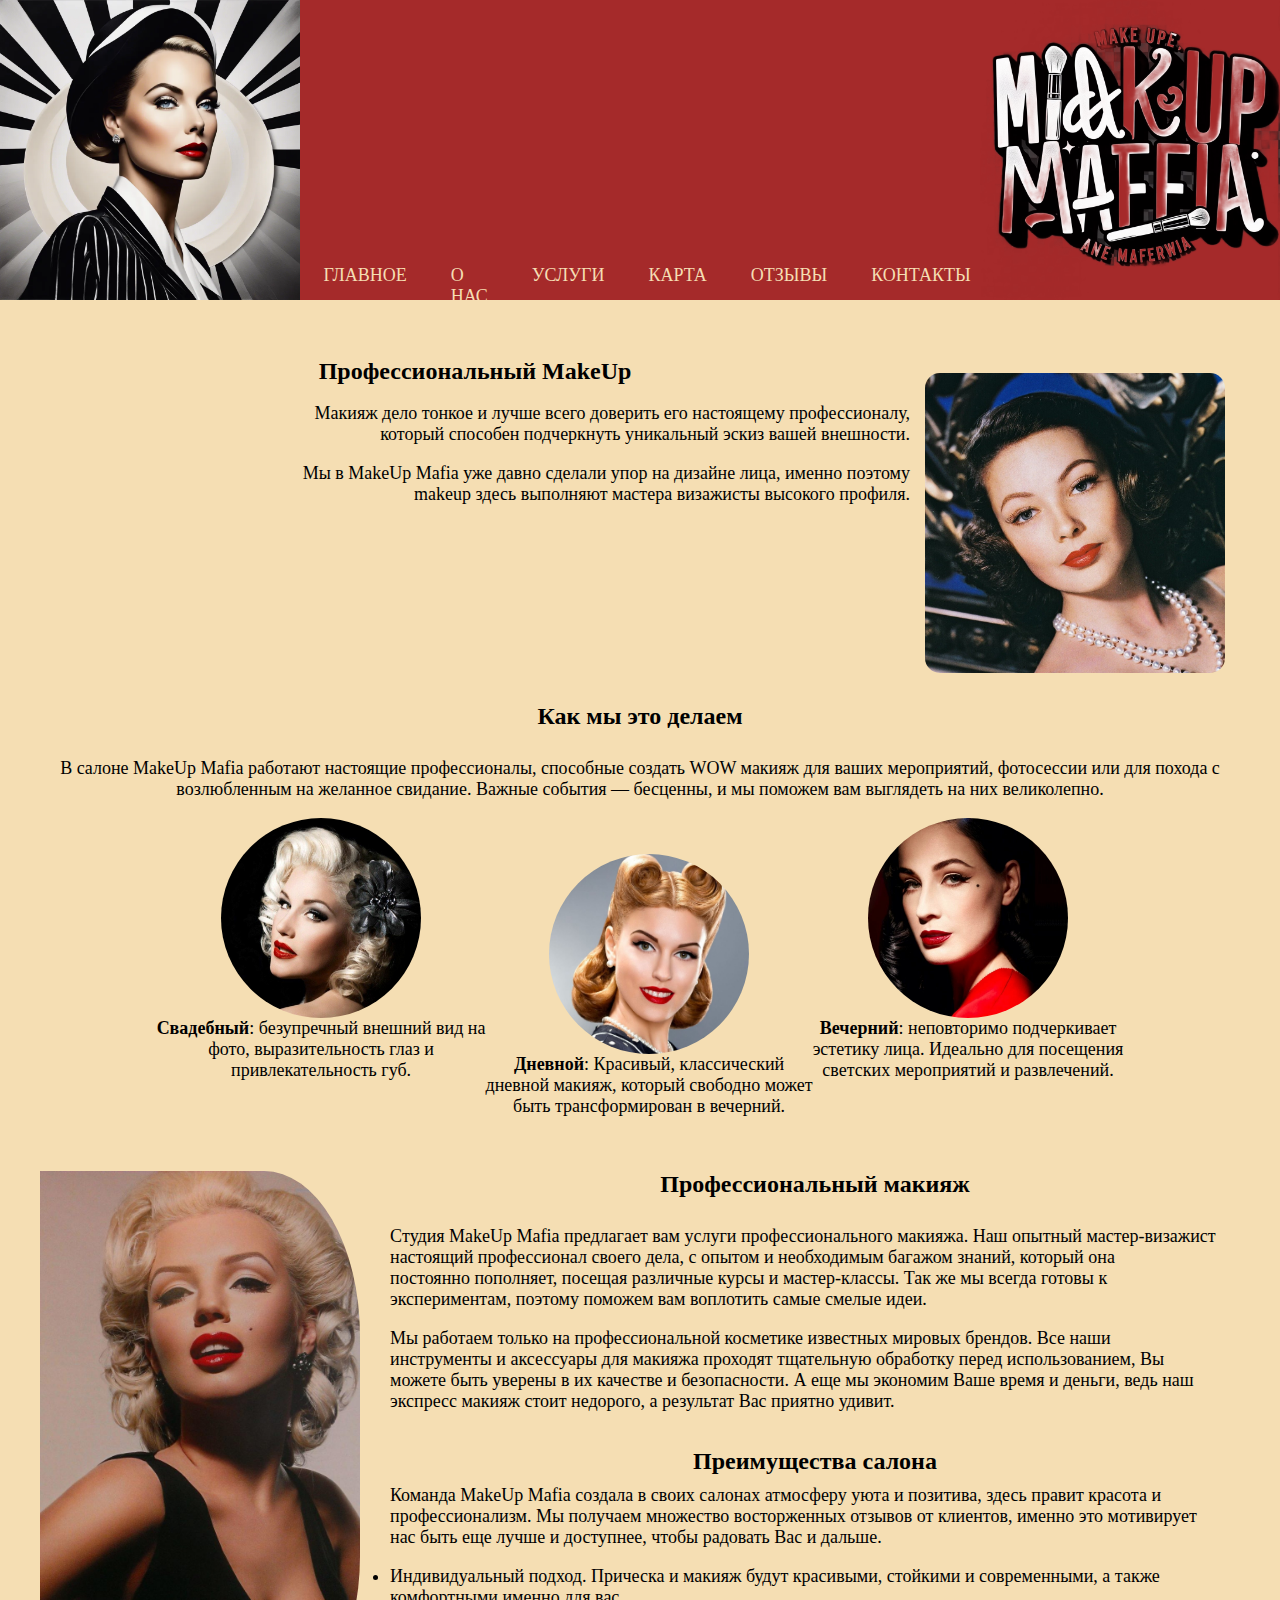
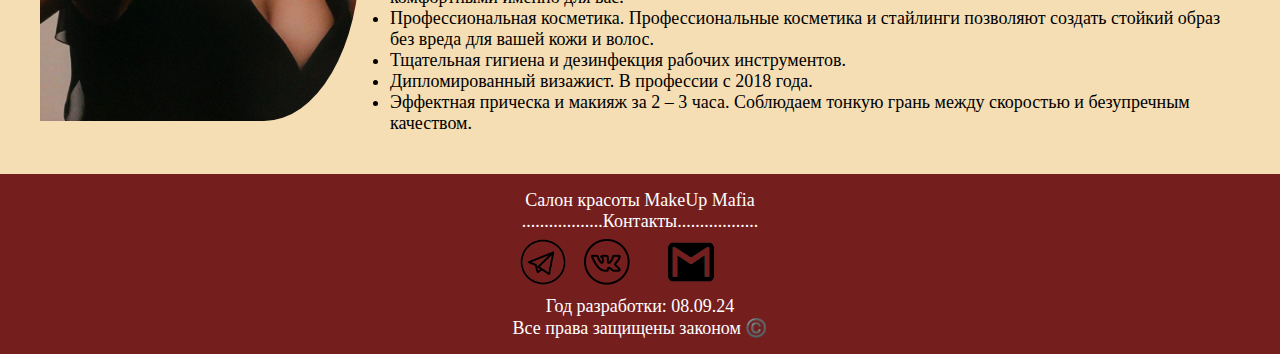
<file: index.html>
<!DOCTYPE html>
<html lang="en">
<head>
    <meta charset="UTF-8">
    <meta name="viewport" content="width=device-width, initial-scale=1.0">
    <title>Главная</title>
    <link rel="stylesheet" href="style.css">
    <link rel="shortcut icon" href="images/logo-head.png"> <!--Логотип для вкладки браузера-->
</head>
<body>
    <div class="shapcka"> <!--Контент в шабке-->

        <div class="images1">
            <a href=index.html><img src="images/log.png"></a>
        </div>

        <div class="navigation">                        <!--Навигация-->
            <nav>
                <a href="index.html">Главное</a>
                <a href="about us.html">О нас</a>
                <a href="services.html">Услуги</a>
                <a href="map.html">Карта</a>
                <a href="reviews.html">Отзывы</a>
                <a href="contacts.html">Контакты</a>
            </nav>
        </div>                                          <!--Коней навигации-->

        <div class="images2">     <!--Картинка справо-->
            <a href=index.html><img src="images/photo.png"></a>
        </div>



    </div>              <!--Конец контента в шабке-->
    <br>
    <div class="info"> <!--Контейнер с контентом-->
        <div class="images4"> <!--Изображение справо-->
        <img class="" src="images/model1.jpg" hspace=-100 vspace=-200 align=right>
        </div>
        <h1 align="center">Профессиональный MakeUp</h1>
        <br>
        <div class="text">
        <p>Макияж дело тонкое и лучше всего доверить его настоящему профессионалу,</p>
        <p> который способен подчеркнуть уникальный эскиз вашей внешности.</p>
        <br>
        <p>Мы в MakeUp Mafia уже давно сделали упор на дизайне лица, именно поэтому</p>
        <p>makeup здесь выполняют мастера визажисты высокого профиля.</p>
        </div>
        <br>
        <br>
        <br>
        <br>
        <br>
        <br>
        <br>
        <br>
        <br>
        <br>
        <br>
        
        <h2 align="center">Как мы это делаем</h2>
        <br>
        
        <p class="cent">В салоне MakeUp Mafia работают настоящие профессионалы, способные создать WOW макияж для ваших мероприятий, фотосессии или для похода с возлюбленным на желанное свидание. Важные события — бесценны, и мы поможем вам выглядеть на них великолепно.</p>
        <br>
        <div class="features-block">   <!--Изображения с подписями-->
            <div class="image">
              <span>
                  <picture>
                    <div class="images3">
                      <img  src="images/model2.jpg" alt="">
                    </div>
                  </picture>
                  <p class="cent"><b>Свадебный</b>: безупречный внешний вид на</p>
                  <p class="cent">фото, выразительность глаз и</p>
                  <p class="cent">привлекательность губ.</p>
                  </span>
              <span>
                <br>
                <br>
                  <picture>
                    <div class="images3">
                      <img  src="images/model3.jpg" alt="">
                    </div>
                  </picture>
                  <p class="cent"><b>Дневной</b>: Красивый, классический</p>
                  <p class="cent">дневной макияж, который свободно может</p>
                  <p class="cent">быть трансформирован в вечерний.</p>
                  </span>
              <span>
                  <picture>
                    <div class="images3">
                      <img  src="images/model4.jpg" alt="">
                    </div>
                  </picture>
                  <p class="cent"><b>Вечерний</b>: неповторимо подчеркивает</p>
                  <p class="cent">эстетику лица. Идеально для посещения</p>
                  <p class="cent">светских мероприятий и развлечений.</p>
                  </span>
            </div>
          </div>
          <br>
          <br>
          <br>
        <div class="images5"> <!--Изображение слево-->
            <img src="images/model5.jpg" width="320" height="550" align="left">
        </div>
        <h2 align="center">Профессиональный макияж</h2>
        <br>
        <p>Cтудия MakeUp Mafia предлагает вам услуги профессионального макияжа. Наш опытный мастер-визажист</p>
        <p>настоящий профессионал своего дела, с опытом и необходимым багажом знаний, который она</p>
        <p>постоянно пополняет, посещая различные курсы и мастер-классы. Так же мы всегда готовы к</p>
        <p>экспериментам, поэтому поможем вам воплотить самые смелые идеи.</p>
        <br>
        <p>Мы работаем только на профессиональной косметике известных мировых брендов. Все наши</p>
        <p>инструменты и аксессуары для макияжа проходят тщательную обработку перед использованием, Вы</p>
        <p>можете быть уверены в их качестве и безопасности. А еще мы экономим Ваше время и деньги, ведь наш</p>
        <p>экспресс макияж стоит недорого, а результат Вас приятно удивит.</p>
        <br>
        <br>
        <h2 align="center">Преимущества салона</h2>
        <p>Команда MakeUp Mafia создала в своих салонах атмосферу уюта и позитива, здесь правит красота и</p>
        <p>профессионализм. Мы получаем множество восторженных отзывов от клиентов, именно это мотивирует</p>
        <p>нас быть еще лучше и доступнее, чтобы радовать Вас и дальше.</p>
        <br>
        <div class="spisok">
        <ul>
            <li>Индивидуальный подход. Прическа и макияж будут красивыми, стойкими и современными, а также комфортными именно для вас.</li>
            <li>Профессиональная косметика. Профессиональные косметика и стайлинги позволяют создать стойкий образ без вреда для вашей кожи и волос.</li>
            <li>Тщательная гигиена и дезинфекция рабочих инструментов.</li>
            <li>Дипломированный визажист. В профессии с 2018 года.</li>
            <li>Эффектная прическа и макияж за 2 – 3 часа. Соблюдаем тонкую грань между скоростью и безупречным качеством.</li>
        </ul>
        </div>
    </div>    <!--Конец контейнера с контентом-->

    <div class="podval">   <!--Подвал-->
        <div class="contact">
            <p>Салон красоты MakeUp Mafia</p>
            <p>..................Контакты..................</p>
            <a href="https://t.me/Plomdar"><img src="images/tg.png" width="50" height="50"></a>
            <a href="https://vk.com/id517436220"><img src="images/vk.png" width="50" height="50"></a>
            <a href="konyxov833@gmail.com"><img src="images/gmail.png" width="90" height="50"></a>
            <p>Год разработки: 08.09.24</p>
            <p>Все права защищены законом ©️</p>
        </div>
    </div> <!--Конец подвала-->
    
</body>
</html>
</file>
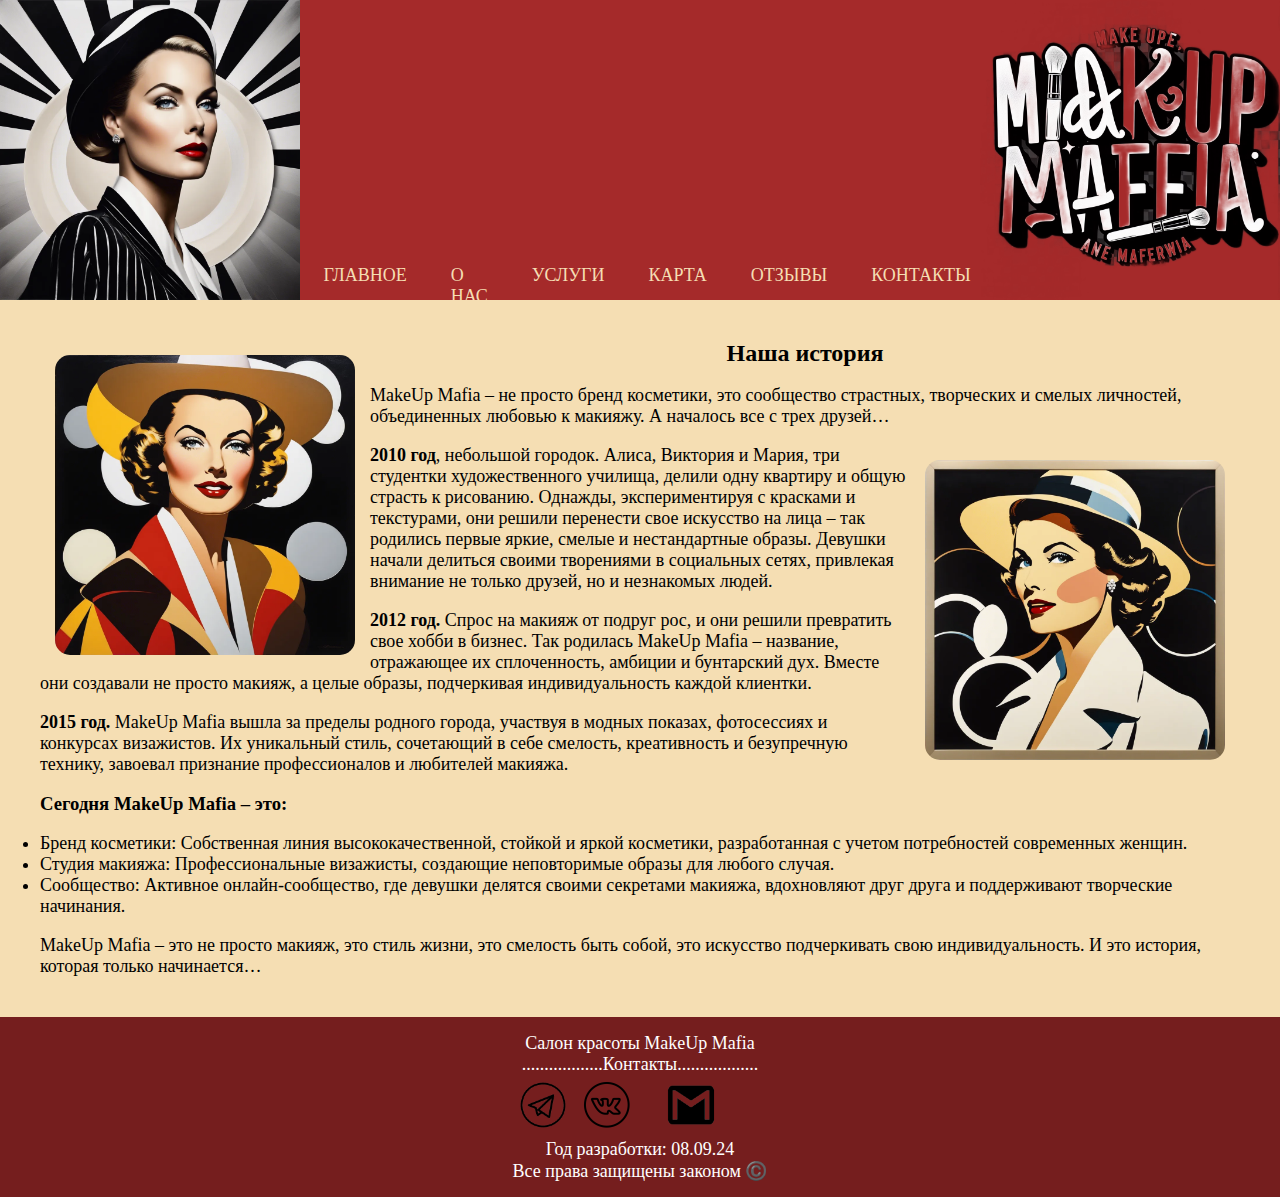
<file: about us.html>
<!DOCTYPE html>
<html lang="en">
<head>
    <meta charset="UTF-8">
    <meta name="viewport" content="width=device-width, initial-scale=1.0">
    <title>О нас</title>
    <link rel="stylesheet" href="style.css">
    <link rel="shortcut icon" href="images/logo-head.png"> <!--Логотип для вкладки браузера-->
</head>
<body>
    <div class="shapcka"> <!--Контент в шабке-->

        <div class="images1">
            <a href=index.html><img src="images/log.png"></a>
        </div>

        <div class="navigation">                        <!--Навигация-->
            <nav>
                <a href="index.html">Главное</a>
                <a href="about us.html">О нас</a>
                <a href="services.html">Услуги</a>
                <a href="map.html">Карта</a>
                <a href="reviews.html">Отзывы</a>
                <a href="contacts.html">Контакты</a>
            </nav>
        </div>                                          <!--Коней навигации-->

        <div class="images2">     <!--Картинка справо-->
            <a href=index.html><img src="images/photo.png"></a>
        </div>



    </div>              <!--Конец контента в шабке-->

    <div class="info">   <!--Контейнер с контентом-->
        <div class="images4">
            <img class="" src="images/11.png" hspace=-100 vspace=-200 align=left>
            </div>
        <h1 align="center">Наша история</h1>
        <br>
        <p>MakeUp Mafia – не просто бренд косметики, это сообщество страстных, творческих и смелых личностей, объединенных любовью к макияжу. А началось все с трех друзей…</p>
        <br>
        <div class="images4">
            <img class="" src="images/10.png" hspace=-100 vspace=-200 align="right">
        </div>
        <p><b>2010 год</b>, небольшой городок.  Алиса, Виктория и Мария, три студентки художественного училища, делили одну квартиру и общую страсть к рисованию. Однажды, экспериментируя с красками и текстурами, они решили перенести свое искусство на лица – так родились первые яркие, смелые и нестандартные образы. Девушки начали делиться своими творениями в социальных сетях, привлекая внимание не только друзей, но и незнакомых людей.</p>
        <br>
        
        <p><b>2012 год.</b> Спрос на макияж от подруг рос, и они решили превратить свое хобби в бизнес. Так родилась MakeUp Mafia – название, отражающее их сплоченность, амбиции и бунтарский дух. Вместе они создавали не просто макияж, а целые образы, подчеркивая индивидуальность каждой клиентки.</p>
        <br>
        <p><b>2015 год.</b> MakeUp Mafia вышла за пределы родного города, участвуя в модных показах, фотосессиях и конкурсах визажистов. Их уникальный стиль, сочетающий в себе смелость, креативность и безупречную технику, завоевал признание профессионалов и любителей макияжа.</p>
        <br>
        <h3>Сегодня MakeUp Mafia – это:</h3>
        <br>
        <div class="spisok">
        <ul>
            <li>Бренд косметики: Собственная линия высококачественной, стойкой и яркой косметики, разработанная с учетом потребностей современных женщин.</li>
            <li>Студия макияжа: Профессиональные визажисты, создающие неповторимые образы для любого случая.</li>
            <li>Сообщество: Активное онлайн-сообщество, где девушки делятся своими секретами макияжа, вдохновляют друг друга и поддерживают творческие начинания.</li>
        </ul>
    </div>
        <br>
        <p>MakeUp Mafia – это не просто макияж, это стиль жизни, это смелость быть собой, это искусство подчеркивать свою индивидуальность.  И это история, которая только начинается…</p>
    </div>      <!--Конец контейнера с контентом-->

    <div class="podval">   <!--Подвал-->
        <div class="contact">
            <p>Салон красоты MakeUp Mafia</p>
            <p>..................Контакты..................</p>
            <a href="https://t.me/Plomdar"><img src="images/tg.png" width="50" height="50"></a>
            <a href="https://vk.com/id517436220"><img src="images/vk.png" width="50" height="50"></a>
            <a href="konyxov833@gmail.com"><img src="images/gmail.png" width="90" height="50"></a>
            <p>Год разработки: 08.09.24</p>
            <p>Все права защищены законом ©️</p>
        </div>
    </div> <!--THE END-->
</body>
</html>
</file>
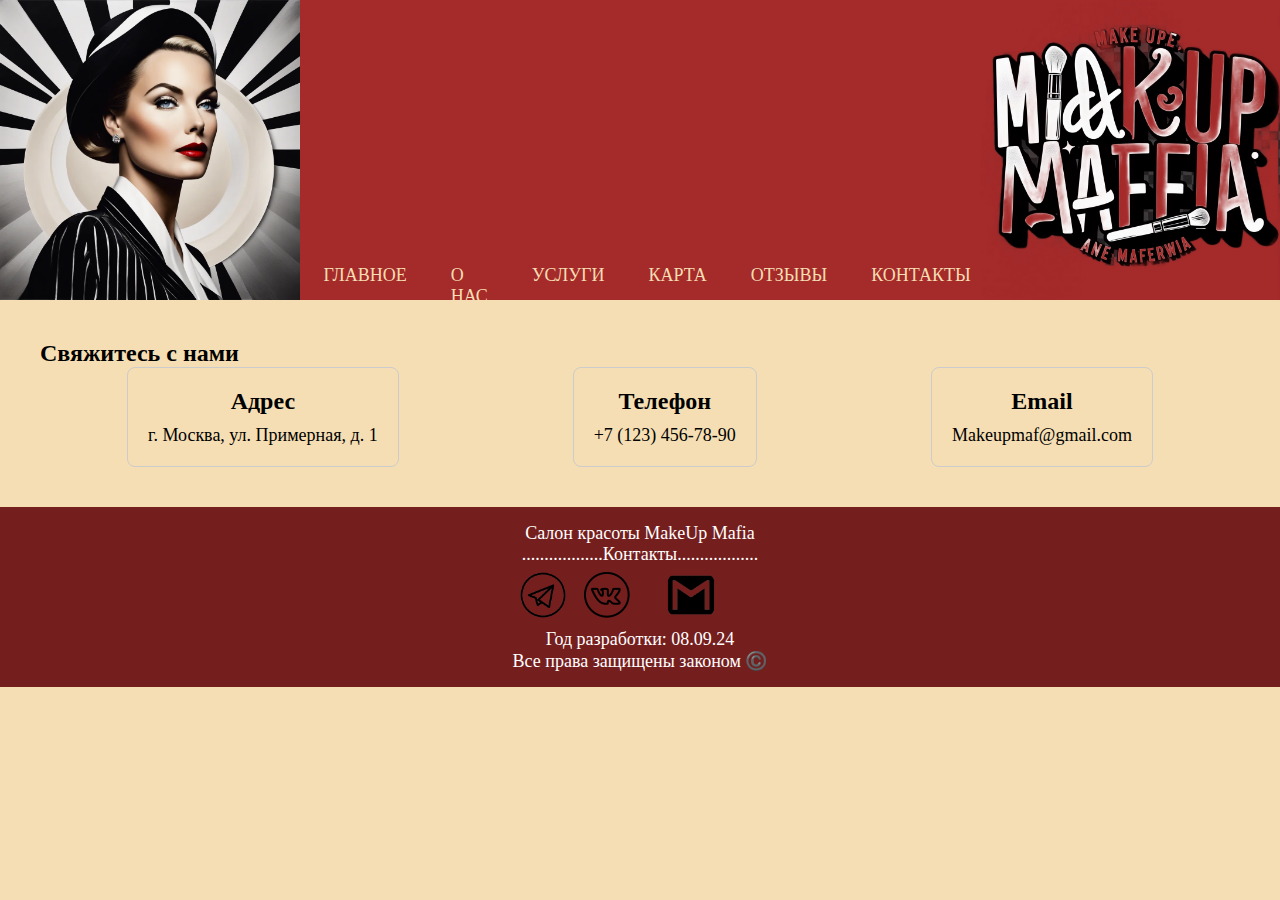
<file: contacts.html>
<!DOCTYPE html>
<html lang="en">
<head>
    <meta charset="UTF-8">
    <meta name="viewport" content="width=device-width, initial-scale=1.0">
    <title>Контакты</title>
    <link rel="stylesheet" href="style.css">
    <link rel="shortcut icon" href="images/logo-head.png"> <!--Логотип для вкладки браузера-->
</head>
<body>
    <div class="shapcka"> <!--Контент в шабке-->

        <div class="images1">
            <a href=index.html><img src="images/log.png"></a>
        </div>

        <div class="navigation">                        <!--Навигация-->
            <nav>
                <a href="index.html">Главное</a>
                <a href="about us.html">О нас</a>
                <a href="services.html">Услуги</a>
                <a href="map.html">Карта</a>
                <a href="reviews.html">Отзывы</a>
                <a href="contacts.html">Контакты</a>
            </nav>
        </div>                                          <!--Коней навигации-->

        <div class="images2">     <!--Картинка справо-->
            <a href=index.html><img src="images/photo.png"></a>
        </div>



    </div>              <!--Конец контента в шабке-->

    <div class="info"> <!--Контейнер с контентом-->
        <h1>Свяжитесь с нами</h1>
  <div class="contact-info">
    <div class="section">
      <h2>Адрес</h2>
      <p>г. Москва, ул. Примерная, д. 1</p>
    </div>
    <div class="section">
      <h2>Телефон</h2>
      <p>+7 (123) 456-78-90</p>
    </div>
    <div class="section">
      <h2>Email</h2>
      <p>Makeupmaf@gmail.com</a></p>
    </div>
  </div>
    </div>   <!--Конец контейнера с контентом-->

    <div class="podval">   <!--Подвал-->
        <div class="contact">
            <p>Салон красоты MakeUp Mafia</p>
            <p>..................Контакты..................</p>
            <a href="https://t.me/Plomdar"><img src="images/tg.png" width="50" height="50"></a>
            <a href="https://vk.com/id517436220"><img src="images/vk.png" width="50" height="50"></a>
            <a href="konyxov833@gmail.com"><img src="images/gmail.png" width="90" height="50"></a>
            <p>Год разработки: 08.09.24</p>
            <p>Все права защищены законом ©️</p>
        </div>
    </div> <!--Конец подвала-->
</body>
</html>
</file>
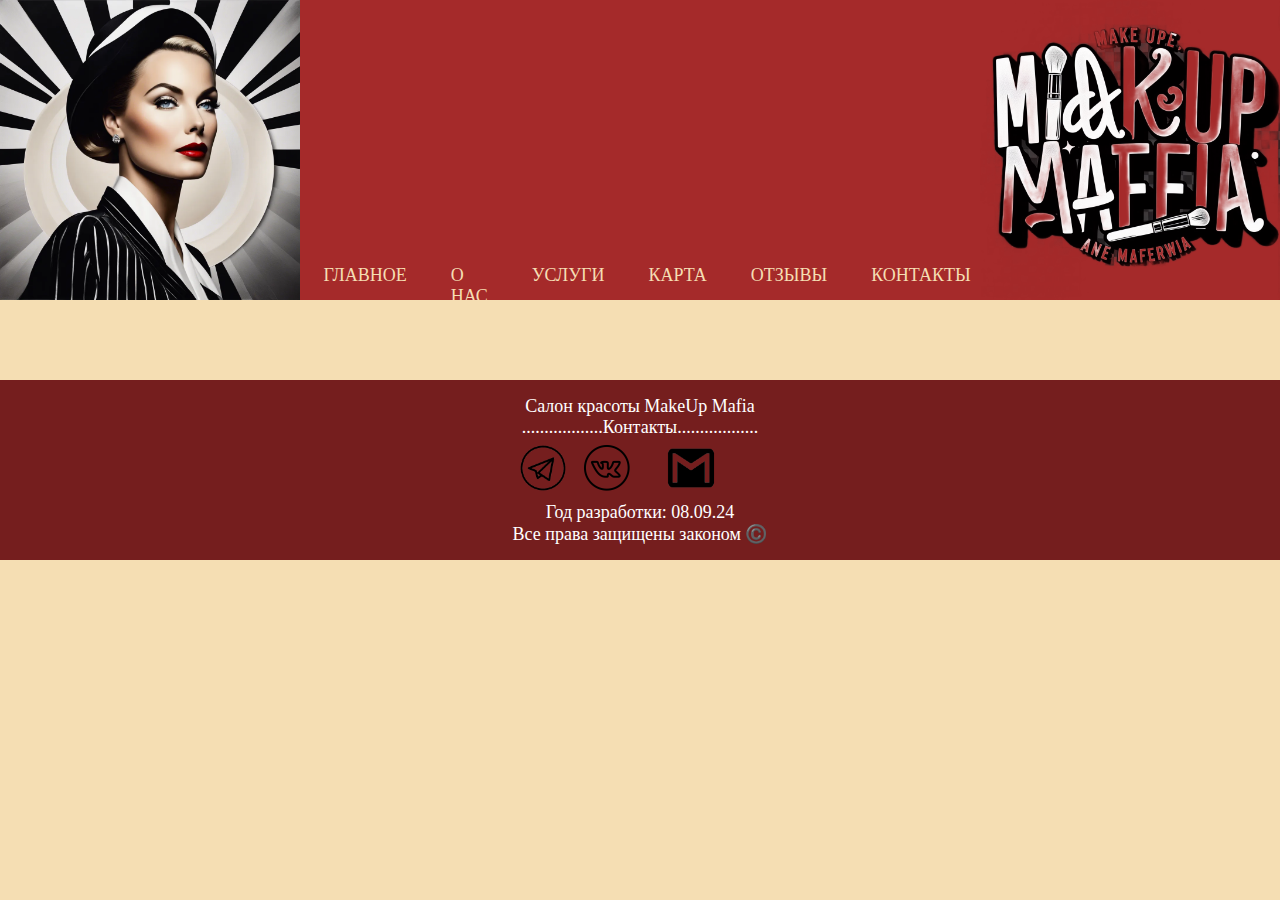
<file: map.html>
<!DOCTYPE html>
<html lang="en">
<head>
    <meta charset="UTF-8">
    <meta name="viewport" content="width=device-width, initial-scale=1.0">
    <title>Карта</title>
    <link rel="stylesheet" href="style.css">
    <link rel="shortcut icon" href="images/logo-head.png"> <!--Логотип для вкладки браузера-->
</head>
<body>
    <div class="shapcka"> <!--Контент в шабке-->

        <div class="images1">
            <a href=index.html><img src="images/log.png"></a>
        </div>

        <div class="navigation">                        <!--Навигация-->
            <nav>
                <a href="index.html">Главное</a>
                <a href="about us.html">О нас</a>
                <a href="services.html">Услуги</a>
                <a href="map.html">Карта</a>
                <a href="reviews.html">Отзывы</a>
                <a href="contacts.html">Контакты</a>
            </nav>
        </div>                                          <!--Коней навигации-->

        <div class="images2">     <!--Картинка справо-->
            <a href=index.html><img src="images/photo.png"></a>
        </div>



    </div>              <!--Конец контента в шабке-->

    <div class="info">   <!--Контейнер с контентом-->
        <script type="text/javascript" charset="utf-8" async src="https://api-maps.yandex.ru/services/constructor/1.0/js/?um=constructor%3A2491059f5ec163ba6f04ec1e14fa44245e9ce5192473913b85ae370f81bcea2a&amp;width=1280&amp;height=458&amp;lang=ru_RU&amp;scroll=true"></script>
    </div>     <!--Конец контейнера с контентом-->

    <div class="podval">   <!--Подвал-->
        <div class="contact">
            <p>Салон красоты MakeUp Mafia</p>
            <p>..................Контакты..................</p>
            <a href="https://t.me/Plomdar"><img src="images/tg.png" width="50" height="50"></a>
            <a href="https://vk.com/id517436220"><img src="images/vk.png" width="50" height="50"></a>
            <a href="konyxov833@gmail.com"><img src="images/gmail.png" width="90" height="50"></a>
            <p>Год разработки: 08.09.24</p>
            <p>Все права защищены законом ©️</p>
        </div>
    </div> <!--THE END-->
</body>
</html>
</file>
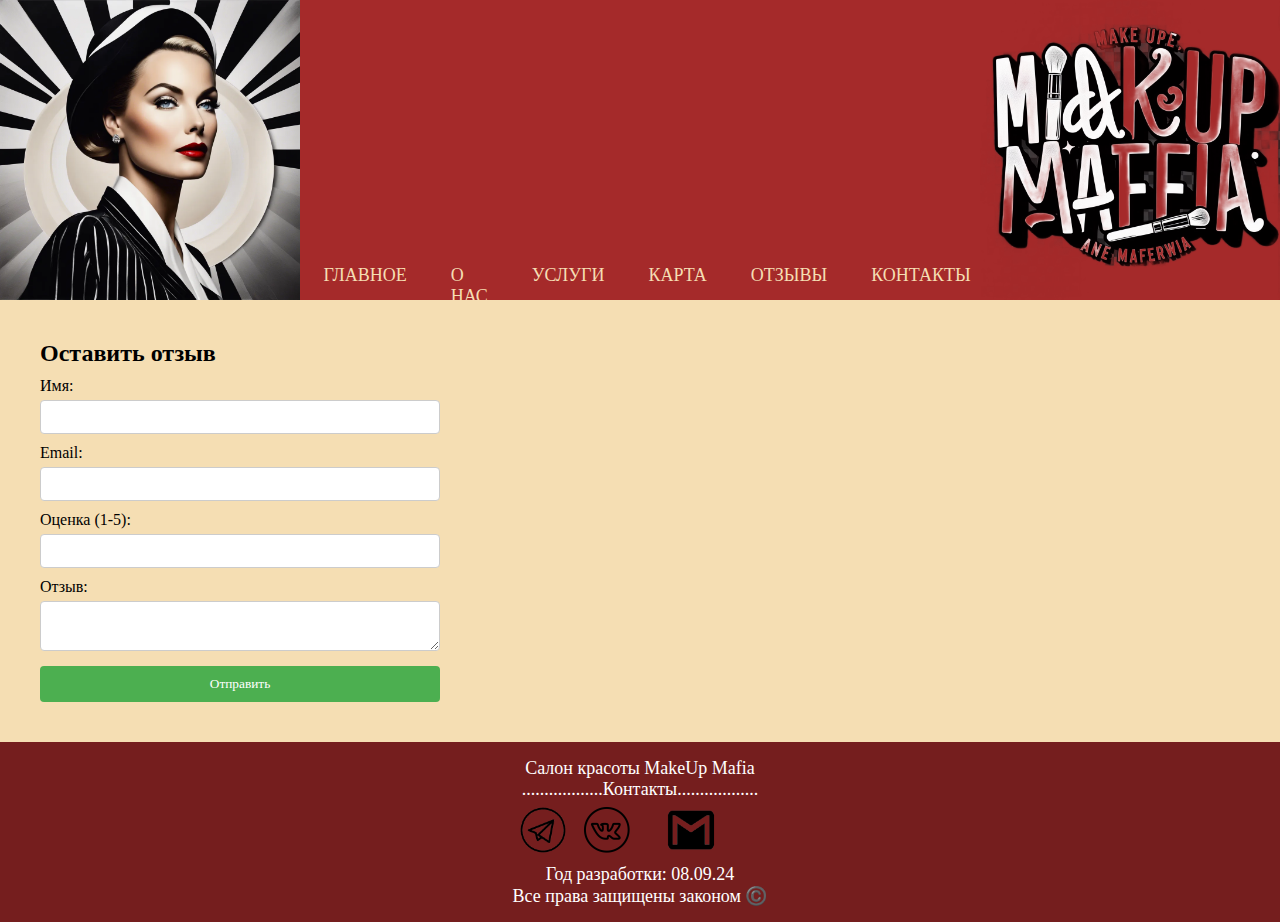
<file: reviews.html>
<!DOCTYPE html>
<html lang="en">
<head>
    <meta charset="UTF-8">
    <meta name="viewport" content="width=device-width, initial-scale=1.0">
    <title>Отзывы</title>
    <link rel="stylesheet" href="style.css">
    <link rel="shortcut icon" href="images/logo-head.png"> <!--Логотип для вкладки браузера-->
</head>
<body>
    <div class="shapcka"> <!--Контент в шабке-->

        <div class="images1">
            <a href=index.html><img src="images/log.png"></a>
        </div>

        <div class="navigation">                        <!--Навигация-->
            <nav>
                <a href="index.html">Главное</a>
                <a href="about us.html">О нас</a>
                <a href="services.html">Услуги</a>
                <a href="map.html">Карта</a>
                <a href="reviews.html">Отзывы</a>
                <a href="contacts.html">Контакты</a>
            </nav>
        </div>                                          <!--Коней навигации-->

        <div class="images2">     <!--Картинка справо-->
            <a href=index.html><img src="images/photo.png"></a>
        </div>



    </div>              <!--Конец контента в шабке-->

    <div class="info">   <!--Контейнер с контентом-->
        <h1>Оставить отзыв</h1>
  <form  method="post">
    <label for="name">Имя:</label>
    <input type="text" id="name" name="name" required>

    <label for="email">Email:</label>
    <input type="email" id="email" name="email">

    <label for="rating">Оценка (1-5):</label>
    <input type="number" id="rating" name="rating" min="1" max="5" required>

    <label for="message">Отзыв:</label>
    <textarea id="message" name="message" required></textarea>

    <button type="submit">Отправить</button>
  </form>
    </div>               <!--Конец контейнера с контентом-->

    <div class="podval">   <!--Подвал-->
        <div class="contact">
            <p>Салон красоты MakeUp Mafia</p>
            <p>..................Контакты..................</p>
            <a href="https://t.me/Plomdar"><img src="images/tg.png" width="50" height="50"></a>
            <a href="https://vk.com/id517436220"><img src="images/vk.png" width="50" height="50"></a>
            <a href="konyxov833@gmail.com"><img src="images/gmail.png" width="90" height="50"></a>
            <p>Год разработки: 08.09.24</p>
            <p>Все права защищены законом ©️</p>
        </div>
    </div> <!--Конец подвала-->
</body>
</html>
</file>
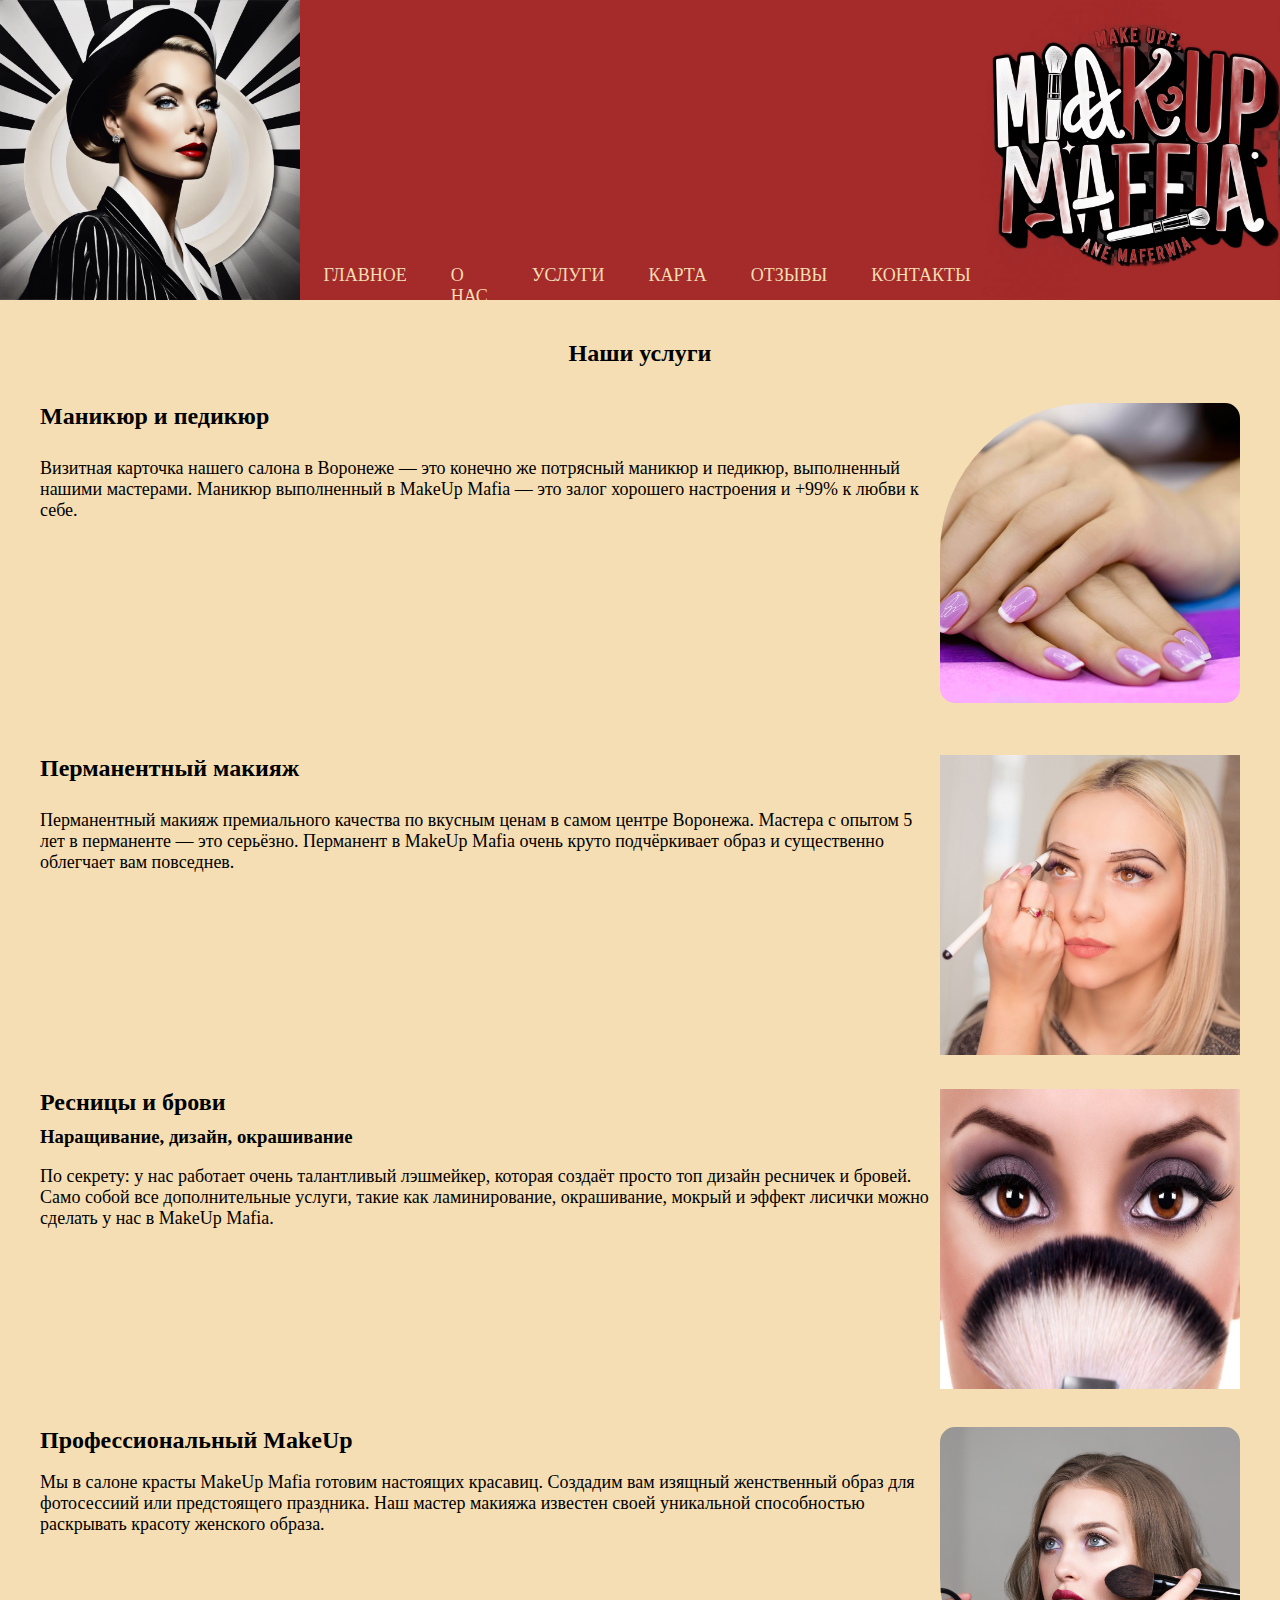
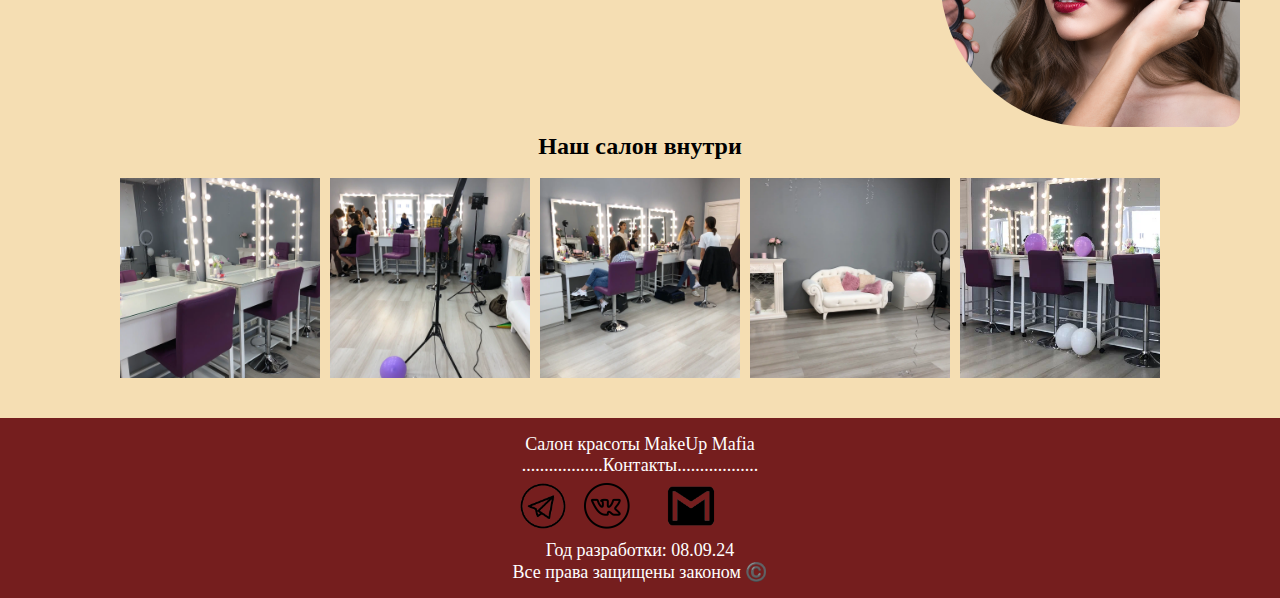
<file: services.html>
<!DOCTYPE html>
<html lang="en">
<head>
    <meta charset="UTF-8">
    <meta name="viewport" content="width=device-width, initial-scale=1.0">
    <title>Услуги</title>
    <link rel="stylesheet" href="style.css">
    <link rel="shortcut icon" href="images/logo-head.png"> <!--Логотип для вкладки браузера-->
</head>
<body>
    <div class="shapcka"> <!--Контент в шабке-->

        <div class="images1">
            <a href=index.html><img src="images/log.png"></a>
        </div>

        <div class="navigation">                        <!--Навигация-->
            <nav>
                <a href="index.html">Главное</a>
                <a href="about us.html">О нас</a>
                <a href="services.html">Услуги</a>
                <a href="map.html">Карта</a>
                <a href="reviews.html">Отзывы</a>
                <a href="contacts.html">Контакты</a>
            </nav>
        </div>                                          <!--Коней навигации-->

        <div class="images2">     <!--Картинка справо-->
            <a href=index.html><img src="images/photo.png"></a>
        </div>



    </div>              <!--Конец контента в шабке-->

    <div class="info"> <!--Контейнер с контентом-->
        <h1 align="center">Наши услуги</h1>
        <br></br>
        <div class="images6">
            <img src="images/monikyr.jpg" align="right">
        </div>
        <h2>Маникюр и педикюр</h2><br>
        <p>Визитная карточка нашего салона в Воронеже — это конечно же потрясный маникюр и педикюр, выполненный нашими мастерами. Маникюр выполненный в MakeUp Mafia — это залог хорошего настроения и +99% к любви к себе.</p>
        <br><br><br><br><br><br><br><br> <br> <br><br><br><br>
        <img src="images/makiyg.jpg" width="300" height="300" align="right">
        <h2>Перманентный макияж</h2><br>
        <p>Перманентный макияж премиального качества по вкусным ценам в самом центре Воронежа. Мастера с опытом 5 лет в перманенте — это серьёзно. Перманент в MakeUp Mafia очень круто подчёркивает образ и существенно облегчает вам повседнев.</p>
        <br><br><br><br><br><br><br><br><br><br><br><br>
        <img src="images/brovi.jpg" width="300" height="300" align="right">
        <h2>Ресницы и брови</h2>
        <h3>Наращивание, дизайн, окрашивание</h3><br>
        <p>По секрету: у нас работает очень талантливый лэшмейкер, которая создаёт просто топ дизайн ресничек и бровей. Само собой все дополнительные услуги, такие как ламинирование, окрашивание, мокрый и эффект лисички можно сделать у нас в MakeUp Mafia.</p>
        <br><br><br><br><br><br><br><br><br><br><br>
        <div class="images7">
            <img src="images/makeup.jpg" align="right">
        </div>
        <h1>Профессиональный MakeUp</h1>
        <br>
        <p>Мы в салоне красты MakeUp Mafia готовим настоящих красавиц. Создадим вам изящный женственный образ для фотосессиий или предстоящего праздника. Наш мастер макияжа известен своей уникальной способностью раскрывать красоту женского образа.</p>
        <br>
        <br><br><br><br><br><br><br><br><br><br>
        
        
        <h1 align="center">Наш салон внутри</h1>
        <br>
        <div class="gallery">
            <img src="images/XXXL.webp" >
            <img src="images/XXXL (1).webp" >
            <img src="images/XXXL (2).webp" >
            <img src="images/XXXL (3).webp" >
            <img src="images/XXXL (4).webp" >
        </div>
    </div>   <!--Конец контейнера с контентом-->

    <div class="podval">   <!--Подвал-->
        <div class="contact">
            <p>Салон красоты MakeUp Mafia</p>
            <p>..................Контакты..................</p>
            <a href="https://t.me/Plomdar"><img src="images/tg.png" width="50" height="50"></a>
            <a href="https://vk.com/id517436220"><img src="images/vk.png" width="50" height="50"></a>
            <a href="konyxov833@gmail.com"><img src="images/gmail.png" width="90" height="50"></a>
            <p>Год разработки: 08.09.24</p>
            <p>Все права защищены законом ©️</p>
        </div>
    </div> <!--Конец подвала-->
</body>
</html>
</file>
<file: style.css>
/* Начало шабки*/
* {
    margin: 0;
    padding: 0;
    font-family: American Typewriter, serif;
}
.shapcka {
    width: 100%;
    height: 300px;
    background: brown;
    display: flex;
}
.images1 img {
    width: 300px;
    height: 300px;
}
.navigation {
    width: 70%;
    height: 300px;
}
.navigation nav {
    display: flex;
    justify-content: center;
    margin-top: 260px;
    left: -10px;
    position: relative;
}
.navigation nav a {
    margin-left: 5%;
    text-decoration: none;
    color: wheat;
    font-size: 18px;      /* Размер шрифта */
    padding:5px 5px 5px 5px;
    text-transform:uppercase;

}
.navigation nav a:hover {
    color:#fff;
    background:#971e1e;
}

.images2 img {
    width: 25%;
    width: 300px;
    height: 300px;
}
                                              /*Конец шабки начало контента*/
body {
    background-color:wheat;
}
.info {
    padding: 40px;
}
.info p {
    font-size: 18px;;
}

h1 {
    font-size: 24px;
}

.images4 img {
    height: 300px;
    width: 300px;
    border-radius: 5% 5% 5% 5%;
    margin-left: 15px;
    margin-right: 15px;
    margin-top: 15px;
    margin-bottom: 15px;   
}
.text {
    text-align: right;
}
.cent {
    text-align: center;
}
.features-block {  /*Тут я расположил три картинки в ряд  с подписью*/
    position: relative;
    display: flex;
    justify-content: center;
    
    box-sizing: border-box;
    span {
      float: left;
    }
}
.images3 img{
    width: 200px;
    height: 200px;
    border-radius: 50% 50% 50% 50%;
    display: block;
    margin: 0 auto;
}
.images5 img {
    margin-right: 30px;
    border-radius: 0% 30% 30% 0%;
}
.spisok ul li {
    font-size: 18px;
}
.images6 img {
    width: 300px;
    height: 300px;
    border-radius: 50% 5% 5% 5%;
}
.images7 img {
    width: 300px;
    height: 300px;
    border-radius: 5% 5% 5% 50%;
}

.gallery {             /*Галерея*/
    display: flex;
    flex-wrap: wrap;
    justify-content: center;
    gap: 10px;
}
  
.gallery img {
    width: 200px;
    height: 200px;
    object-fit: cover;
}
.gallery img:hover {
    transform: scale(1.1); /* Увеличивает изображение при наведении */
    transition: transform 0.3s ease; /* Добавляет плавность анимации */
}

form {                           /*форма отзыва*/
    display: flex;
    flex-direction: column;
    width: 400px;
}
  
label {
    margin-top: 10px;
}
  
input, textarea {
    padding: 8px;
    margin-top: 5px;
    border: 1px solid #ccc;
    border-radius: 4px;
}
  
button {
    padding: 10px 20px;
    background-color: #4CAF50;
    color: white;
    border: none;
    border-radius: 4px;
    cursor: pointer;
    margin-top: 15px;
}
.contact-info {       /*блок для контактов*/
    display: flex;
    justify-content: space-around; /* Располагаем секции рядом */
}
  
.section {
    text-align: center;
    padding: 20px;
    border: 1px solid #ccc;
    border-radius: 8px;
}
  
h2 {
    margin-bottom: 10px;
  }
  
a {
    color: #007bff;
    text-decoration: none;
}
  
a:hover {
    text-decoration: underline;
}
                                              /*Конец контента начало подвала*/
.podval {
    width: 100%;
    height: 180px;
    background: rgb(117, 30, 30);
    display: flex;
    justify-content: center;
    align-items: center;
    color: white;
}
.contact p {
    display: flex;
    justify-content: center;
    align-items: center;
}
.contact a img {
    padding:5px 5px 5px 5px;
    text-transform:uppercase;
}
.contact p{
    font-size: 18px;
}
.contact a img:hover {
    background:#c5c3c3;
}
/*Конец подвала*/
</file>
